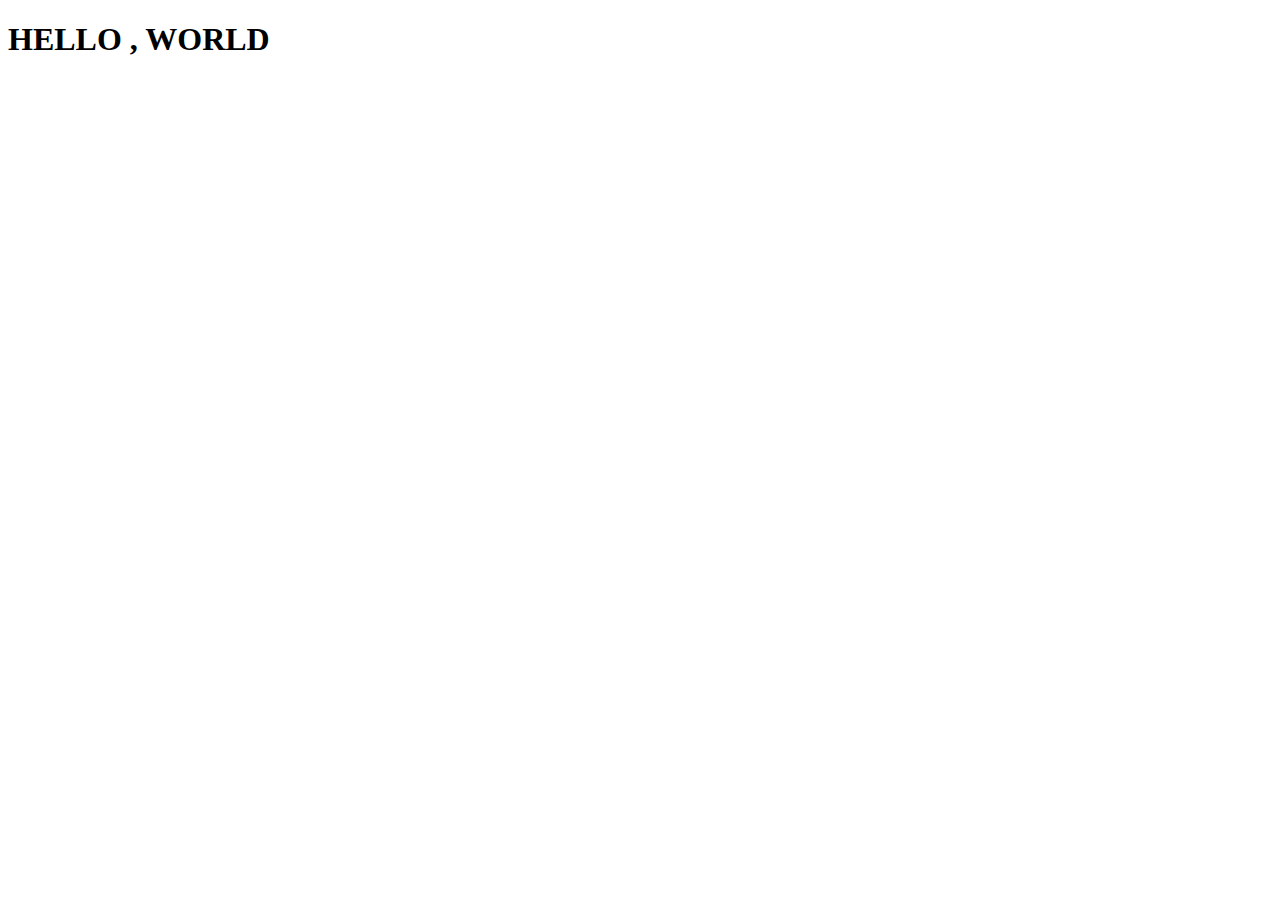
<file: WEB DEVLOPMENT/Bootstrap-installation/index.html>
<!DOCTYPE html>
<html lang="en" dir="ltr">
  <head>
    <meta charset="utf-8">
    <title>BOOTSTRAP</title>
    <!-- CSS only -->
<link href="https://cdn.jsdelivr.net/npm/bootstrap@5.2.0/dist/css/bootstrap.min.css" rel="stylesheet" integrity="sha384-gH2yIJqKdNHPEq0n4Mqa/HGKIhSkIHeL5AyhkYV8i59U5AR6csBvApHHNl/vI1Bx" crossorigin="anonymous">
  </head>
  <body>
    <h1>HELLO , WORLD</h1>
  </body>
</html>
</file>
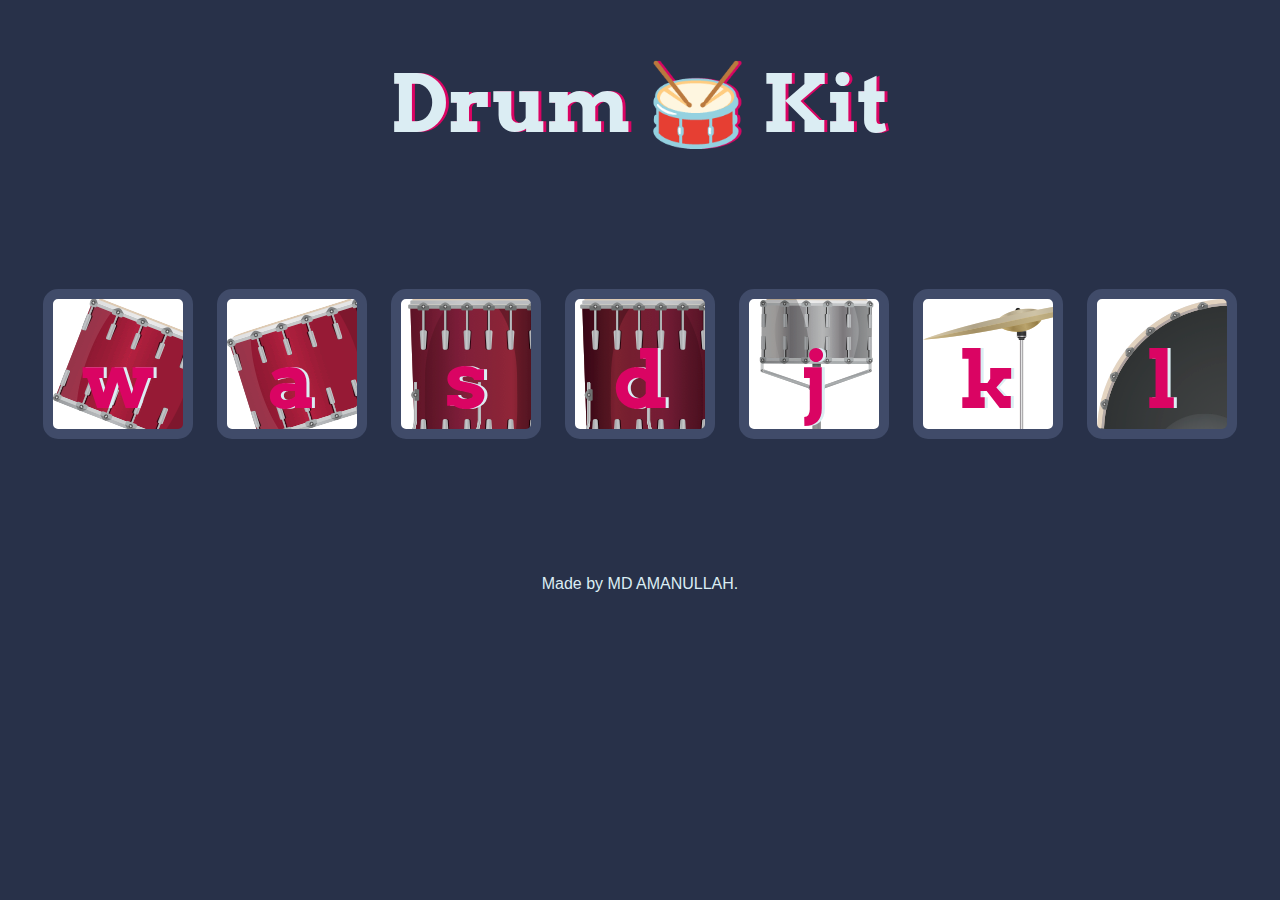
<file: WEB DEVLOPMENT/Drum Kit Starting Files/index.html>
<!DOCTYPE html>
<html lang="en" dir="ltr">

<head>
  <meta charset="utf-8">
  <title>Drum Kit</title>
  <link rel="stylesheet" href="styles.css">
  <link href="https://fonts.googleapis.com/css?family=Arvo" rel="stylesheet">
</head>

<body>

  <h1 id="title">Drum 🥁 Kit</h1>
  <div class="set">
    <button class="w drum">w</button>
    <button class="a drum">a</button>
    <button class="s drum">s</button>
    <button class="d drum">d</button>
    <button class="j drum">j</button>
    <button class="k drum">k</button>
    <button class="l drum">l</button>
  </div>

  

<script src="index.js" charset="utf-8"></script>

  <footer>
    Made by MD AMANULLAH.
  </footer>

</body>

</html>
</file>
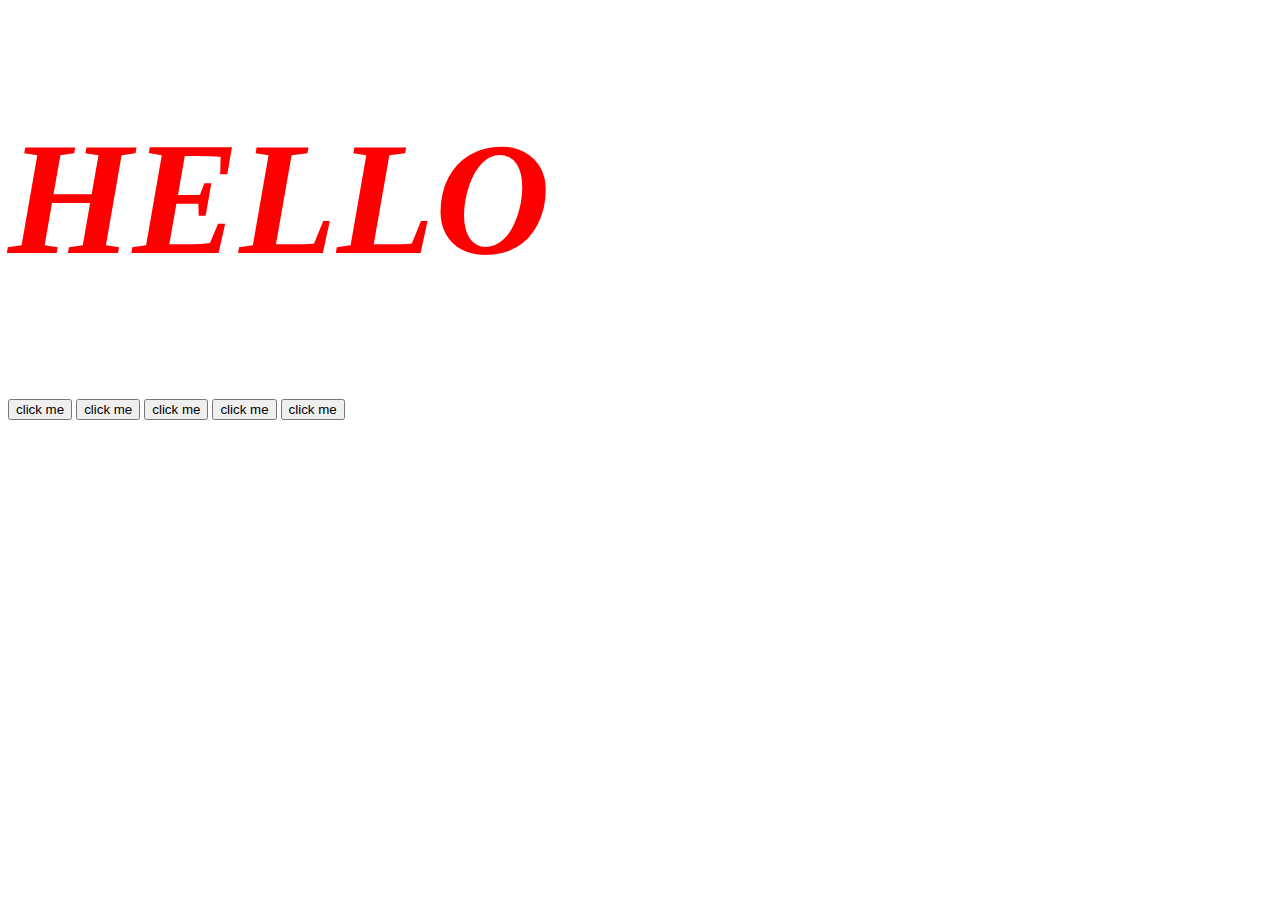
<file: WEB DEVLOPMENT/jQuery/index.html>
<!DOCTYPE html>
<html lang="en" dir="ltr">
  <head>
    <meta charset="utf-8">
    <title>jQuery</title>
    <link rel="stylesheet" href="styles.css">
  </head>
  <body>
<h1>HELLO</h1>
<button>click me</button>
<button>click me</button>
<button>click me</button>
<button>click me</button>
<button>click me</button>




<script src="https://ajax.googleapis.com/ajax/libs/jquery/3.6.1/jquery.min.js"></script>
    <script src="index.js" charset="utf-8"></script>
  </body>
</html>
</file>
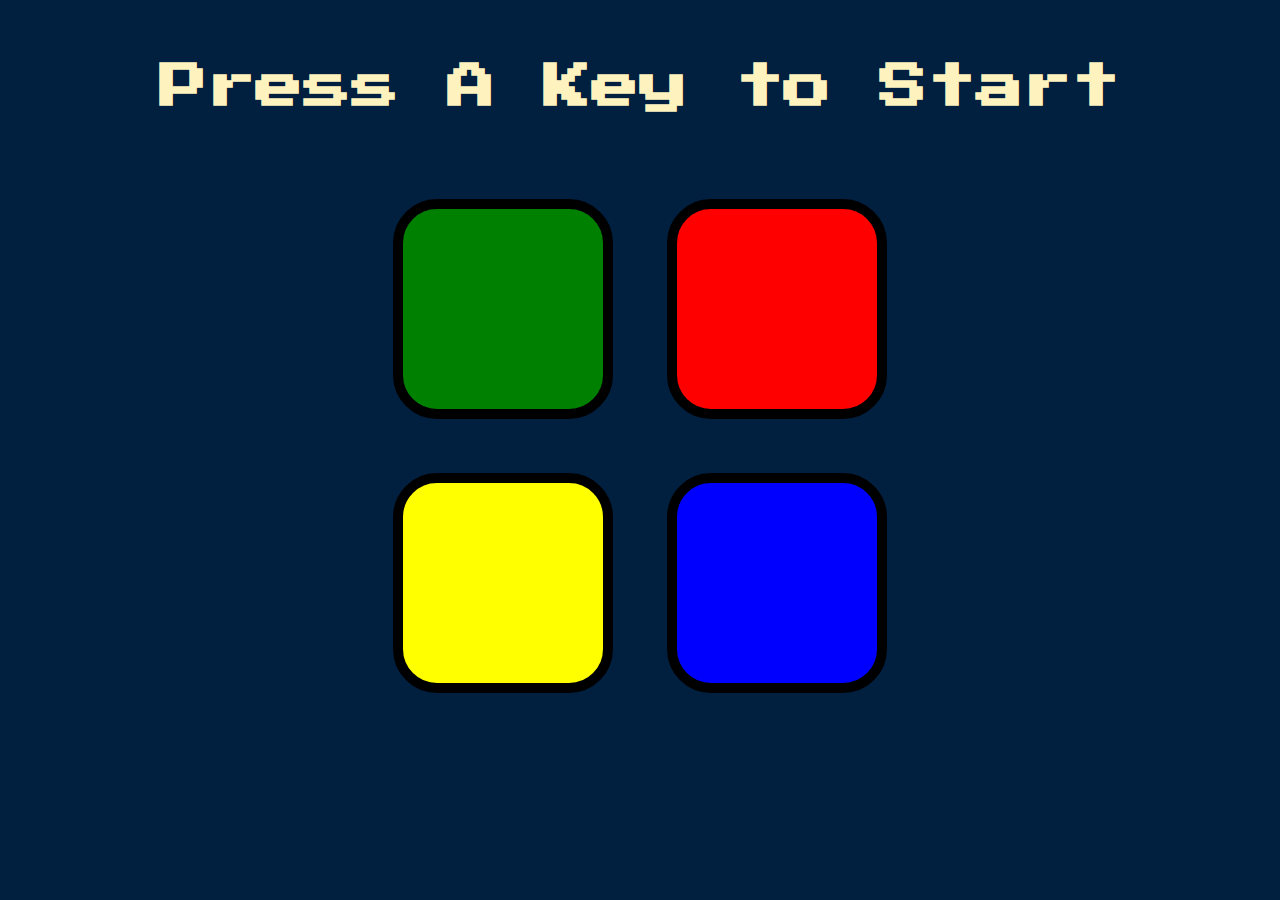
<file: WEB DEVLOPMENT/Simon Game Challenge Starting Files/index.html>
<!DOCTYPE html>
<html lang="en" dir="ltr">

<head>
  <meta charset="utf-8">
  <title>Simon</title>
  <link rel="stylesheet" href="styles.css">
  <link href="https://fonts.googleapis.com/css?family=Press+Start+2P" rel="stylesheet">
</head>

<body>
  <h1 id="level-title">Press A Key to Start</h1>
  <div class="container">
    <div class="row">

      <div type="button" id="green" class="btn green">

      </div>

      <div type="button" id="red" class="btn red">

      </div>
    </div>

    <div class="row">

      <div type="button" id="yellow" class="btn yellow">

      </div>
      <div type="button" id="blue" class="btn blue">

      </div>

    </div>

  </div>
<script src="https://ajax.googleapis.com/ajax/libs/jquery/3.6.1/jquery.min.js"></script>
<script src="game.js" charset="utf-8"></script>
</body>

</html>
</file>
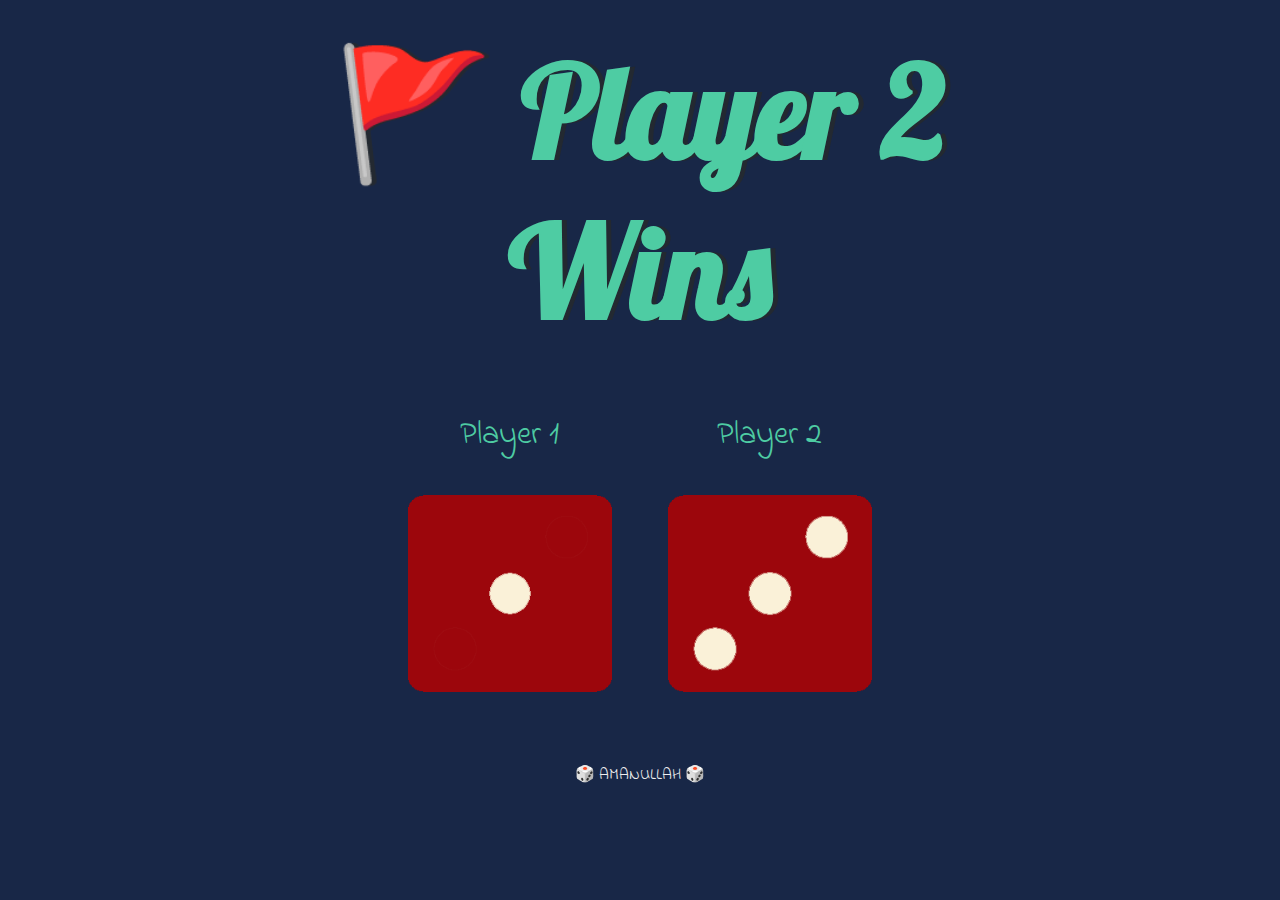
<file: WEB DEVLOPMENT/Dicee Challenge - Starting Files/dicee.html>
<!DOCTYPE html>
<html lang="en" dir="ltr">
  <head>
    <meta charset="utf-8">
    <title>Dicee</title>
    <link rel="stylesheet" href="styles.css">
    <link href="https://fonts.googleapis.com/css?family=Indie+Flower|Lobster" rel="stylesheet">

  </head>
  <body>

    <div class="container">
      <h1>Refresh Me</h1>

      <div class="dice">
        <p>Player 1</p>
        <img class="img1" src="images/dice6.png">
      </div>

      <div class="dice">
        <p>Player 2</p>
        <img class="img2" src="images/dice6.png">
      </div>

    </div>

<script src="index.js" charset="utf-8"></script>
  </body>

  <footer>
     🎲 AMANULLAH 🎲
  </footer>
</html>
</file>
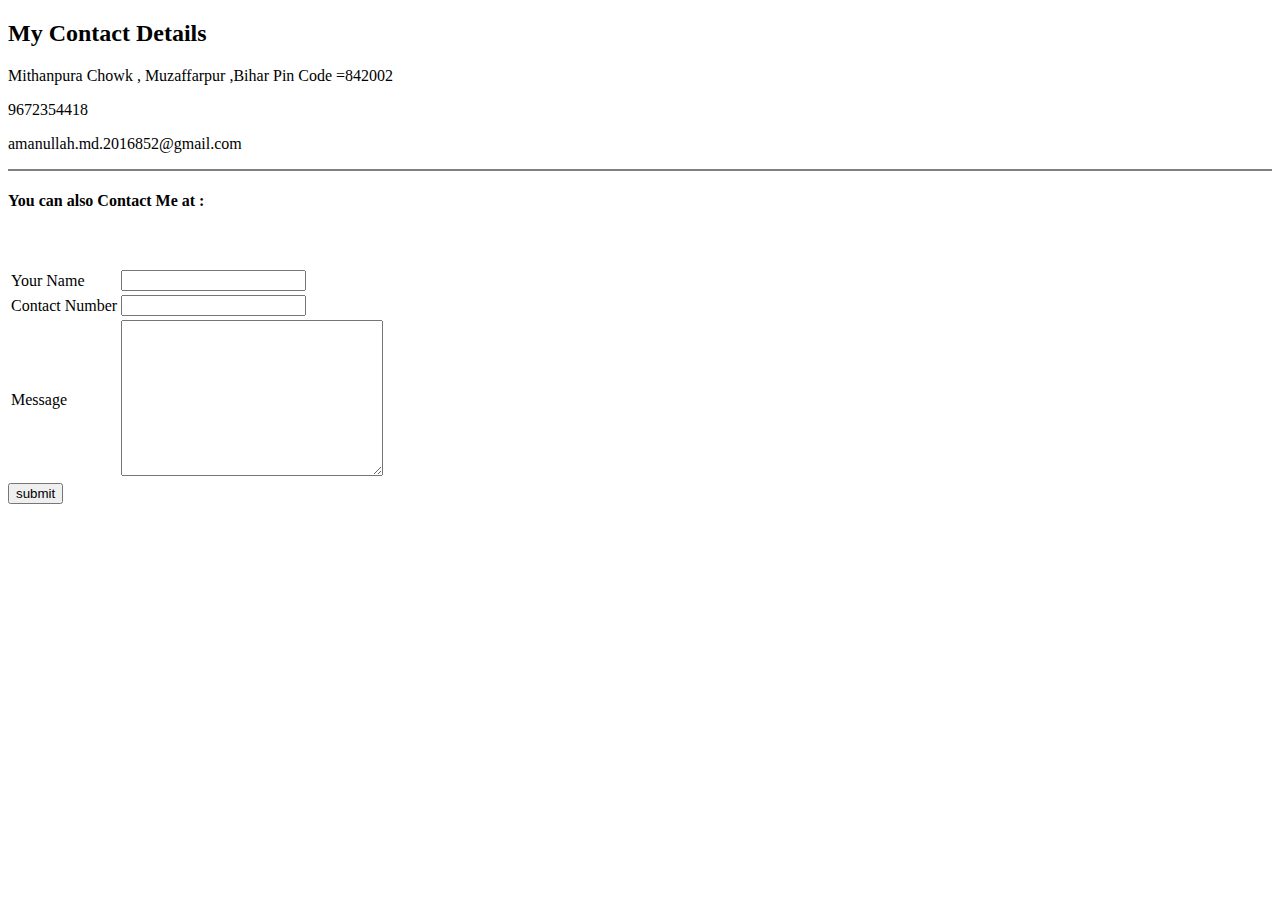
<file: WEB DEVLOPMENT/MyFirstProject/Contact.html>
<!DOCTYPE html>
<html lang="en" dir="ltr">

<head>
  <meta charset="utf-8">
  <title>Contact Details</title>
</head>

<body>
  <h2>My Contact Details</h2>
  <p>Mithanpura Chowk , Muzaffarpur ,Bihar Pin Code =842002 </p>
  <p>9672354418</p>
  <p>amanullah.md.2016852@gmail.com</p>
  <hr size="2" noshade />
  <h4>You can also Contact Me at : </h4>
  <form class="" action="mailto:amanullah.md.2016852@gmail.com" method="post">
    <table>


      <tr>
        <td>
          <label for="">Your Name</label>
        </td>
        <td><input type="text" name="" value=""></td><br />
      </tr>
      <tr>


        <td><label for="">Contact Number </label></td>

        <td>
          <input type="text" name="" value=""><br />
        </td>
      </tr>
      <tr>
        <td><label for="">Message </label>
        </td>
        <td><textarea name="Your Message" rows="10" cols="30"> </textarea> </td><br />
      </tr>


    </table>
    <input type="submit" name="" value="submit">





  </form>




</body>

</html>
</file>
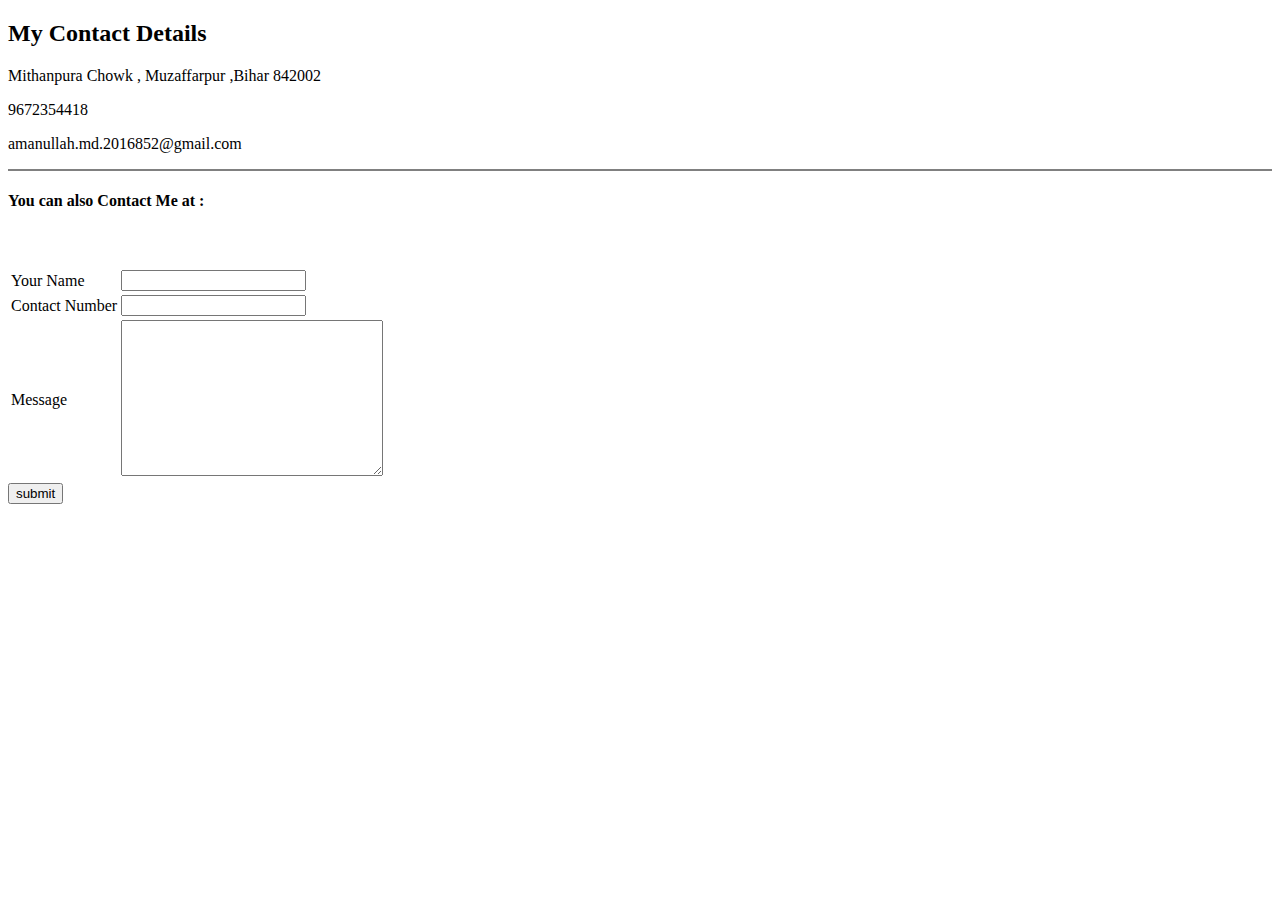
<file: WEB DEVLOPMENT/Amanullah/HTML/contactme.html>
<!DOCTYPE html>
<html lang="en" dir="ltr">

<head>
  <meta charset="utf-8">
  <title>Contact Details</title>
</head>

<body>
  <h2>My Contact Details</h2>
  <p>Mithanpura Chowk , Muzaffarpur ,Bihar 842002 </p>
  <p>9672354418</p>
  <p>amanullah.md.2016852@gmail.com</p>
  <hr size="2" noshade />
  <h4>You can also Contact Me at : </h4>
  <form class="" action="mailto:amanullah.md.2016852@gmail.com" method="post">
    <table>


      <tr>
        <td>
          <label for="">Your Name</label>
        </td>
        <td><input type="text" name="" value=""></td><br />
      </tr>
      <tr>


        <td><label for="">Contact Number </label></td>

        <td>
          <input type="text" name="" value=""><br />
        </td>
      </tr>
      <tr>
        <td><label for="">Message </label>
        </td>
        <td><textarea name="Your Message" rows="10" cols="30"> </textarea> </td><br />
      </tr>


    </table>
    <input type="submit" name="" value="submit">





  </form>




</body>

</html>
</file>
<file: WEB DEVLOPMENT/Drum Kit Starting Files/styles.css>
body {
  text-align: center;
  background-color: #283149;
}

h1 {
  font-size: 5rem;
  color: #DBEDF3;
  font-family: "Arvo", cursive;
  text-shadow: 3px 0 #DA0463;

}

footer {
  color: #DBEDF3;
  font-family: sans-serif;
}

.w {
 background-image: url("images/tom1.png");
}

.a {
background-image: url("images/tom2.png");
}

.s {
background-image: url("images/tom3.png");
}

.d {
background-image: url("images/tom4.png");
}

.j {
background-image: url("images/snare.png");
}

.k {
background-image: url("images/crash.png");
}

.l {
background-image: url("images/kick.png");
}

.set {
  margin: 10% auto;
}

.game-over {
  background-color: red;
  opacity: 0.8;
}

.pressed {
  box-shadow: 0 3px 4px 0 #DBEDF3;
  opacity: 0.5;
}

.red {
  color: red;
}

.drum {
  outline: none;
  border: 10px solid #404B69;
  font-size: 5rem;
  font-family: 'Arvo', cursive;
  line-height: 2;
  font-weight: 900;
  color: #DA0463;
  text-shadow: 3px 0 #DBEDF3;
  border-radius: 15px;
  display: inline-block;
  width: 150px;
  height: 150px;
  text-align: center;
  margin: 10px;
  background-color: white;
}
</file>
<file: WEB DEVLOPMENT/jQuery/styles.css>
.change{
  color: red;
  font-size: 10rem;
  font-style: italic;
}
</file>
<file: WEB DEVLOPMENT/Simon Game Challenge Starting Files/styles.css>
body {
  text-align: center;
  background-color: #011F3F;
}

#level-title {
  font-family: 'Press Start 2P', cursive;
  font-size: 3rem;
  margin:  5%;
  color: #FEF2BF;
}

.container {
  display: block;
  width: 50%;
  margin: auto;

}

.btn {
  margin: 25px;
  display: inline-block;
  height: 200px;
  width: 200px;
  border: 10px solid black;
  border-radius: 20%;
}

.game-over {
  background-color: red;
  opacity: 0.8;
}

.red {
  background-color: red;
}

.green {
  background-color: green;
}

.blue {
  background-color: blue;
}

.yellow {
  background-color: yellow;
}

.pressed {
  box-shadow: 0 0 20px white;
  background-color: grey;
}
</file>
<file: WEB DEVLOPMENT/Dicee Challenge - Starting Files/styles.css>
.container {
  width: 70%;
  margin: auto;
  text-align: center;
}

.dice {
  text-align: center;
  display: inline-block;

}

body {
  background-color: #182747;
}

h1 {
  margin: 30px;
  font-family: 'Lobster', cursive;
  text-shadow: 5px 0 #232931;
  font-size: 8rem;
  color: #4ECCA3;
}

p {
  font-size: 2rem;
  color: #4ECCA3;
  font-family: 'Indie Flower', cursive;
}

img {
  width: 80%;
}

footer {
  margin-top: 5%;
  color: #EEEEEE;
  text-align: center;
  font-family: 'Indie Flower', cursive;

}
</file>
